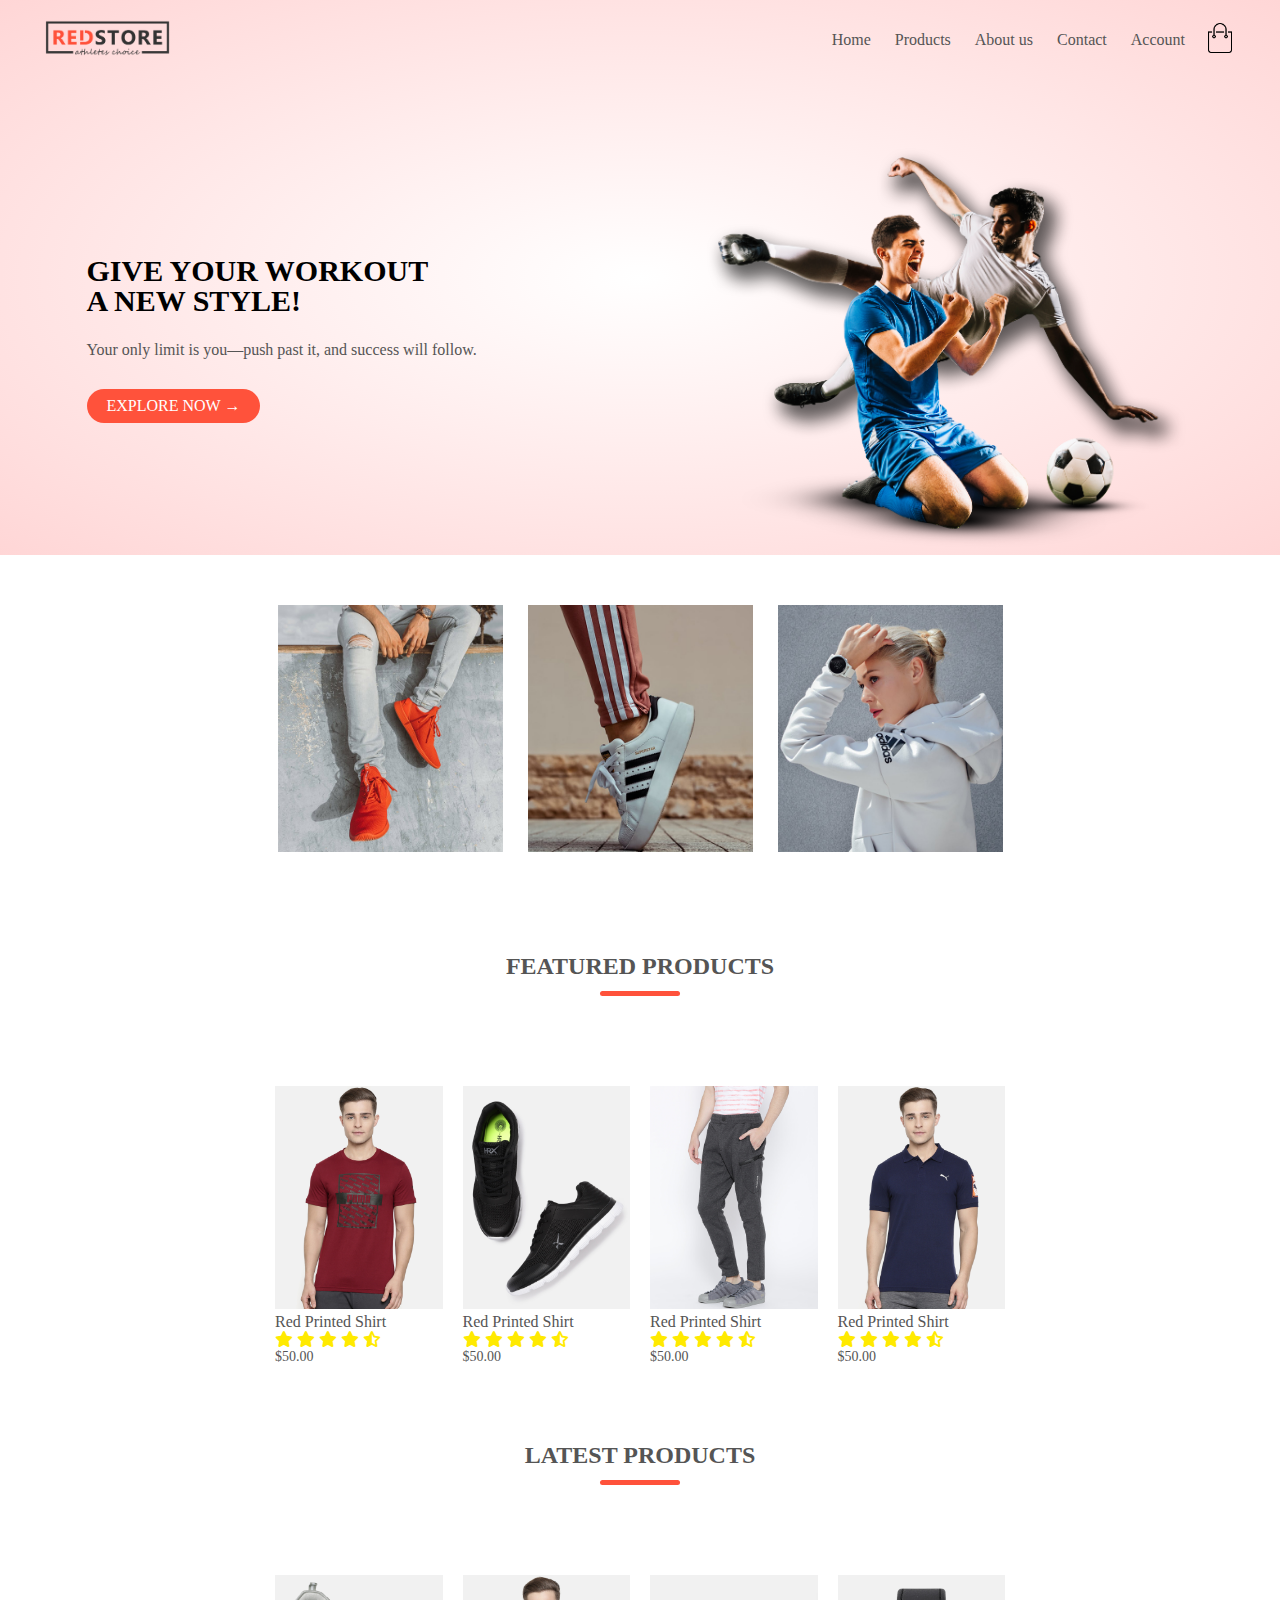
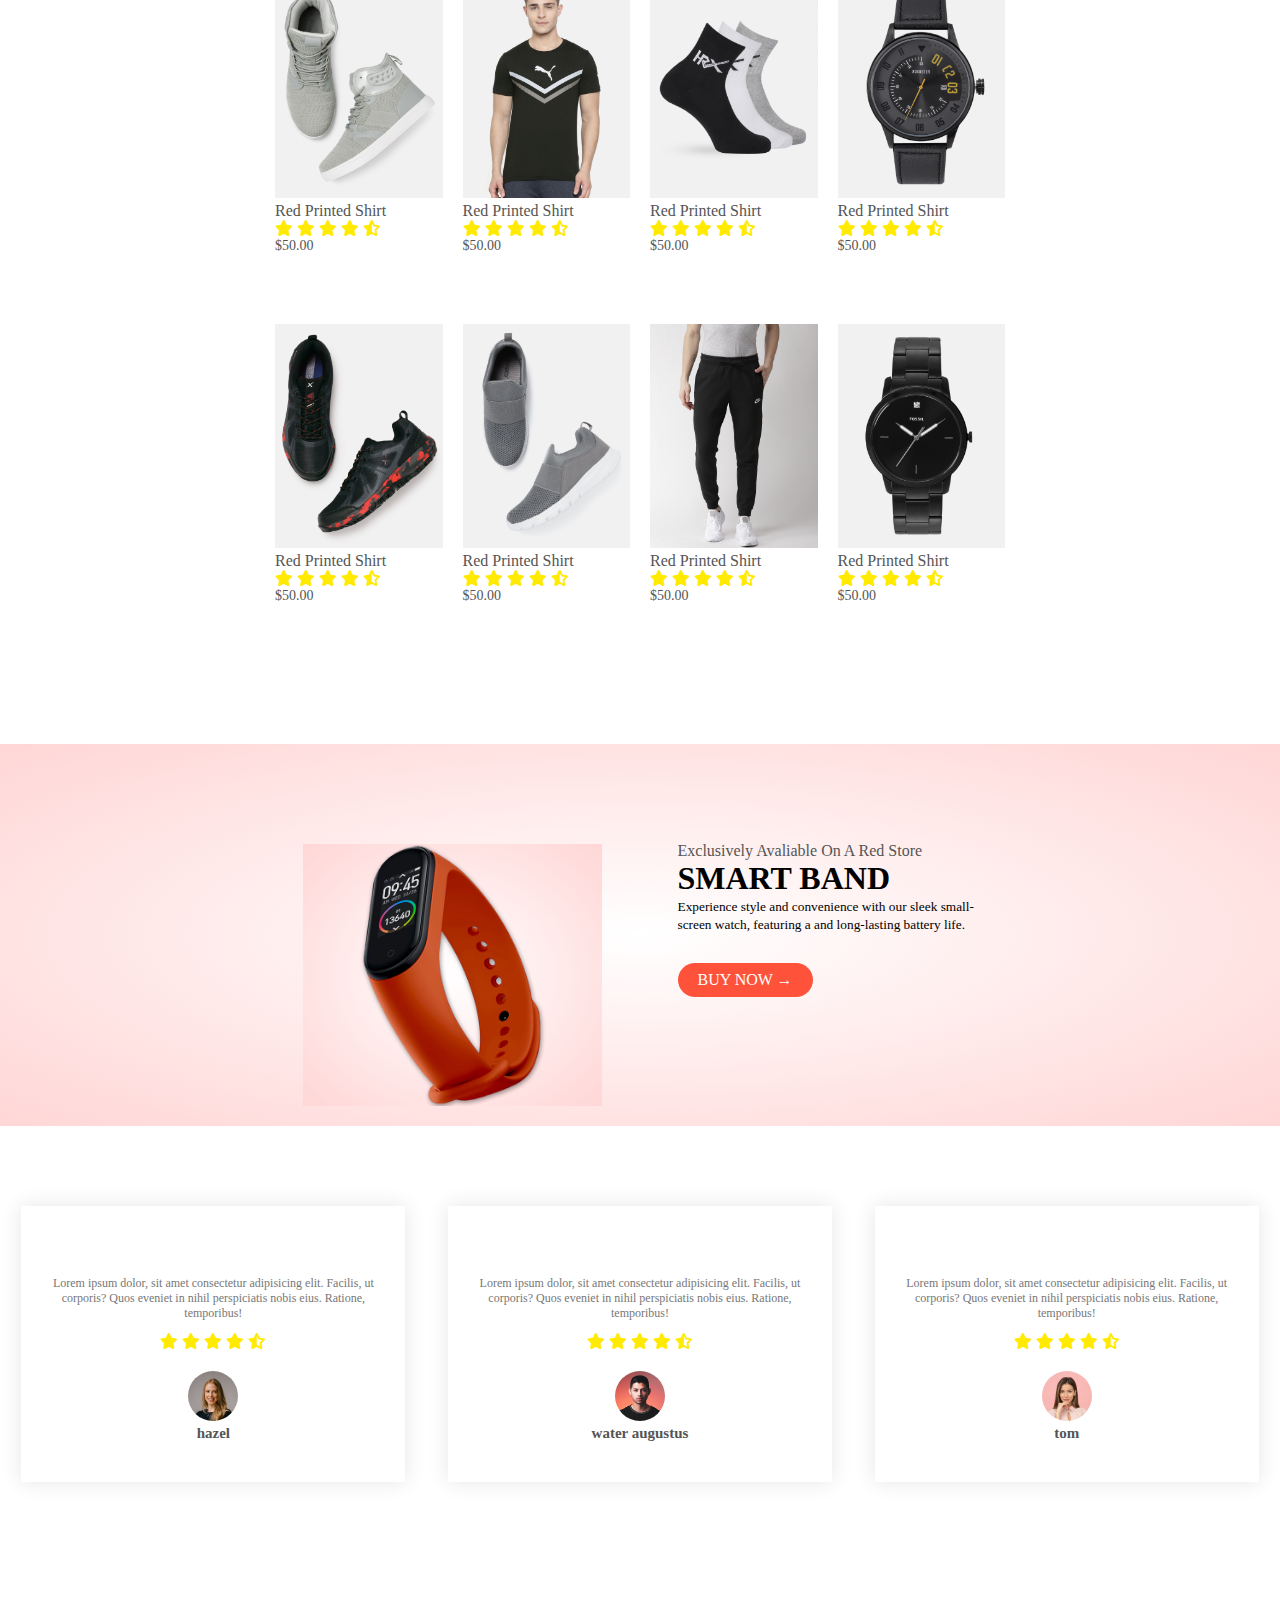
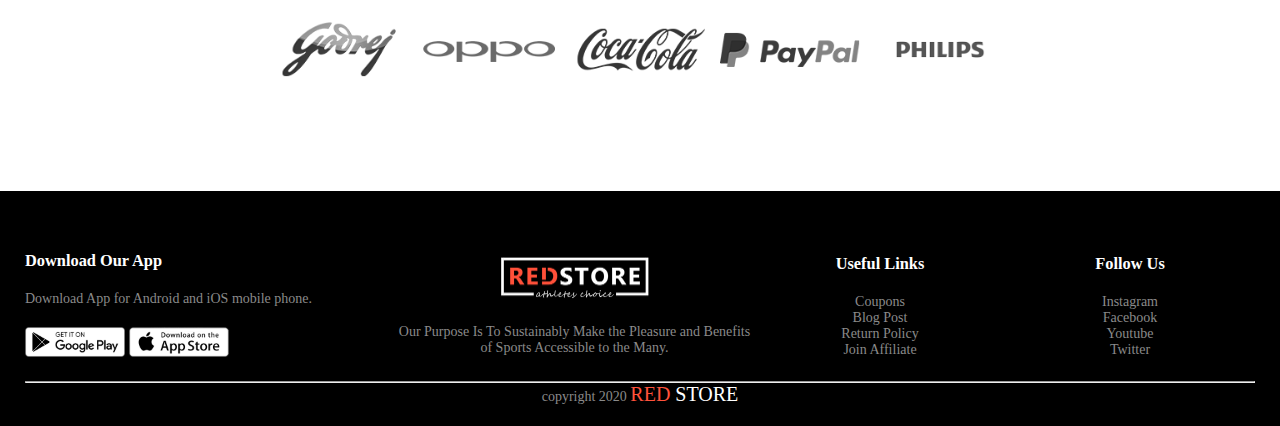
<file: index.html>
<!DOCTYPE html>
<html lang="en">
<head>
    <meta charset="UTF-8">
    <meta name="viewport" content="width=device-width, initial-scale=1.0">
    <link rel="stylesheet" href="style.css">
    <link rel="stylesheet" href="https://cdnjs.cloudflare.com/ajax/libs/font-awesome/6.7.2/css/all.min.css" />
    <title>Document</title>
</head>
<body>
    <div class="header">
    <div class="container">
        <div class="navbar">
            <div class="logo">
                <a href="index.html"> <img src="ecommerce web images/logo.png" width="125px"></a>
            </div>
            <nav> 
                <ul id="menuitems">
                    <li><a href="index.html">Home</a></li>
                    <li><a href="product.html">Products</a></li>
                    <li><a href="about us">About us</a></li>
                    <li><a href="contact">Contact</a></li>
                    <li><a href="account.html">Account</a></li>
                </ul>
            </nav>
            <a href="cart.html"><img src="ecommerce web images/cart.png" width="30x" height="30px"></a>
            <img src="ecommerce web images/menu.png" class="menu" onclick="menutoggle()">
            
        </div>
        <div class="row">
            <div class="col2">
                <h2>GIVE YOUR WORKOUT<br> A NEW STYLE!</h2>
                <p>Your only limit is you—push past it, and success will follow.</p>
                <a href="" class="btn">EXPLORE NOW &#8594; </a>
            </div>

            <div class="col2">
                <img src="ecommerce web images/image1.png">
            </div>
        </div>
    </div>
</div>
                <!---featured categories---->
<div class="categories">
    <div class="small-container">
    <div class="row">
        <div class="col3">
            <img src="ecommerce web images/category-1.jpg"></div>
        <div class="col3">
            <img src="ecommerce web images/category-2.jpg"></div>
        <div class="col3">
            <img src="ecommerce web images/category-3.jpg"></div>
    </div>
</div>

</div>
           <!-- ----featured products---->
     <div class="small-container">
        <h2 class="title">FEATURED PRODUCTS</h2>
        <div class="row">
            <div class="col4">
                <a href="productdetail.html"><img src="ecommerce web images/product-1.jpg"></a>
               <a href="productdetail.html" ><h4>Red Printed Shirt</h4></a>
                <div class="rating"><i class="fa fa-star" ></i>
                    <i class="fa fa-star" ></i>
                    <i class="fa fa-star" ></i>
                    <i class="fa fa-star" ></i>
                    <i class="fa-solid fa-star-half-stroke"></i></div>
                <p>$50.00</p>
                
                
            </div>

            <div class="col4">
                <img src="ecommerce web images/product-2.jpg">
                <h4>Red Printed Shirt</h4>
                <div class="rating"><i class="fa fa-star" ></i>
                    <i class="fa fa-star" ></i>
                    <i class="fa fa-star" ></i>
                    <i class="fa fa-star" ></i>
                    <i class="fa-solid fa-star-half-stroke"></i></div>
                <p>$50.00</p>
                
            </div>

            <div class="col4">
                <img src="ecommerce web images/product-3.jpg">
                <h4>Red Printed Shirt</h4>
                <div class="rating"><i class="fa fa-star" ></i>
                    <i class="fa fa-star" ></i>
                    <i class="fa fa-star" ></i>
                    <i class="fa fa-star" ></i>
                    <i class="fa-solid fa-star-half-stroke"></i></div>
                <p>$50.00</p>
               
            </div>

            <div class="col4">
                <img src="ecommerce web images/product-4.jpg">
                <h4>Red Printed Shirt</h4>
                <div class="rating"><i class="fa fa-star" ></i>
                    <i class="fa fa-star" ></i>
                    <i class="fa fa-star" ></i>
                    <i class="fa fa-star" ></i>
                    <i class="fa-solid fa-star-half-stroke"></i></div>
                <p>$50.00</p>
              
            </div>
        </div>

        <h2 class="title">LATEST PRODUCTS</h2>

        <div class="row">
            <div class="col4">
                <img src="ecommerce web images/product-5.jpg">
                <h4>Red Printed Shirt</h4>
                <div class="rating"><i class="fa fa-star" ></i>
                    <i class="fa fa-star" ></i>
                    <i class="fa fa-star" ></i>
                    <i class="fa fa-star" ></i>
                    <i class="fa-solid fa-star-half-stroke"></i></div>
                <p>$50.00</p>
                
            </div>

            <div class="col4">
                <img src="ecommerce web images/product-6.jpg">
                <h4>Red Printed Shirt</h4>
                <div class="rating"><i class="fa fa-star" ></i>
                    <i class="fa fa-star" ></i>
                    <i class="fa fa-star" ></i>
                    <i class="fa fa-star" ></i>
                    <i class="fa-solid fa-star-half-stroke"></i></div>
                <p>$50.00</p>
                
            </div>

            <div class="col4">
                <img src="ecommerce web images/product-7.jpg">
                <h4>Red Printed Shirt</h4>
                <div class="rating"><i class="fa fa-star" ></i>
                    <i class="fa fa-star" ></i>
                    <i class="fa fa-star" ></i>
                    <i class="fa fa-star" ></i>
                    <i class="fa-solid fa-star-half-stroke"></i></div>
                <p>$50.00</p>
                
            </div>
            <div class="col4">
                <img src="ecommerce web images/product-9.jpg">
                <h4>Red Printed Shirt</h4>
                <div class="rating"><i class="fa fa-star" ></i>
                    <i class="fa fa-star" ></i>
                    <i class="fa fa-star" ></i>
                    <i class="fa fa-star" ></i>
                    <i class="fa-solid fa-star-half-stroke"></i></div>
                <p>$50.00</p>
                
            </div>


            <div class="col4">
                <img src="ecommerce web images/product-10.jpg">
                <h4>Red Printed Shirt</h4>
                <div class="rating"><i class="fa fa-star" ></i>
                    <i class="fa fa-star" ></i>
                    <i class="fa fa-star" ></i>
                    <i class="fa fa-star" ></i>
                    <i class="fa-solid fa-star-half-stroke"></i></div>
                <p>$50.00</p>
                
            </div>

            <div class="col4">
                <img src="ecommerce web images/product-11.jpg">
                <h4>Red Printed Shirt</h4>
                <div class="rating"><i class="fa fa-star" ></i>
                    <i class="fa fa-star" ></i>
                    <i class="fa fa-star" ></i>
                    <i class="fa fa-star" ></i>
                    <i class="fa-solid fa-star-half-stroke"></i></div>
                <p>$50.00</p>
                
            </div>

            <div class="col4">
                <img src="ecommerce web images/product-12.jpg">
                <h4>Red Printed Shirt</h4>
                <div class="rating"><i class="fa fa-star" ></i>
                    <i class="fa fa-star" ></i>
                    <i class="fa fa-star" ></i>
                    <i class="fa fa-star" ></i>
                    <i class="fa-solid fa-star-half-stroke"></i></div>
                <p>$50.00</p>
                
            </div>




            <div class="col4">
                <img src="ecommerce web images/product-8.jpg">
                <h4>Red Printed Shirt</h4>
                <div class="rating"><i class="fa fa-star" ></i>
                    <i class="fa fa-star" ></i>
                    <i class="fa fa-star" ></i>
                    <i class="fa fa-star" ></i>
                    <i class="fa-solid fa-star-half-stroke"></i></div>
                <p>$50.00</p>  
            </div>
        </div>
     </div>
     <!-- ----------offers------------- -->
      <div class="offer">
        <div class="small-container">
            <div class="row">
                <div class="col2"><img src="ecommerce web images/exclusive.png" class="offer">
                    
                </div>
                <div class="col2">
                    <p>Exclusively Avaliable On A Red Store</p>
                    <h1>SMART BAND</h1>
                    <small>Experience style and convenience with our sleek small-screen watch, featuring a  and long-lasting battery life.

                    </small>
                    <a href=""class="btn">BUY NOW  &#8594;</a>
                </div>
            </div>
        </div>
      </div>
      <!-- ---------testimonial----------- -->
       <div class="testimonial">
        <div class="small-containers">
            <div class="row">
                <div class="col3">
                    <i class="fa -faquote-left"></i>
                    <p>Lorem ipsum dolor, sit amet consectetur adipisicing elit. Facilis, ut corporis? Quos eveniet in nihil perspiciatis nobis eius. Ratione, temporibus!</p>
                    <div class="rating"><i class="fa fa-star" ></i>
                        <i class="fa fa-star"></i>
                        <i class="fa fa-star"></i>
                        <i class="fa fa-star"></i>
                        <i class="fa-solid fa-star-half-stroke"></i></div>
                        <img src="ecommerce web images/user-1.png">
                        <h3>hazel</h3>
                    
                </div>
                <div class="col3">
                    <i class="fa -faquote-left"></i>
                    <p>Lorem ipsum dolor, sit amet consectetur adipisicing elit. Facilis, ut corporis? Quos eveniet in nihil perspiciatis nobis eius. Ratione, temporibus!</p>
                    <div class="rating"><i class="fa fa-star" ></i>
                        <i class="fa fa-star"></i>
                        <i class="fa fa-star"></i>
                        <i class="fa fa-star"></i>
                        <i class="fa-solid fa-star-half-stroke"></i></div>
                        <img src="ecommerce web images/user-2.png">
                        <h3>water augustus</h3>
                    
                </div>

                <div class="col3">
                    <i class="fa -faquote-left"></i>
                    <p>Lorem ipsum dolor, sit amet consectetur adipisicing elit. Facilis, ut corporis? Quos eveniet in nihil perspiciatis nobis eius. Ratione, temporibus!</p>
                    <div class="rating">
                        <i class="fa fa-star"></i>
                        <i class="fa fa-star"></i>
                        <i class="fa fa-star"></i>
                        <i class="fa fa-star"></i>
                        <i class="fa-solid fa-star-half-stroke"></i></div>
                        <img src="ecommerce web images/user-3.png">
                        <h3>tom</h3>
                    
                </div>
            </div>
        </div>
       </div>
       <!-- ------brands------- -->
        <div class="brands">
            <div class="small-container">
                <div class="row">
                    <div class="col5">
                        <img src="ecommerce web images/logo-godrej.png">
                    </div>

                    <div class="col5">
                        <img src="ecommerce web images/logo-oppo.png">
                    </div>

                    <div class="col5">
                        <img src="ecommerce web images/logo-coca-cola.png">
                    </div>
                    <div class="col5">
                        <img src="ecommerce web images/logo-paypal.png">
                    </div>

                    <div class="col5">
                        <img src="ecommerce web images/logo-philips.png">
                    </div>

                </div>
            </div>
        </div>

        <!-- -------------footer------------->

        <div class="footer">
            <div class="container">
                <div class="row">
                    <div class="footer-col1">
                        <h3>Download Our App</h3>
                        <p>Download App for Android and iOS mobile phone.</p>
                        <div class="app-logo">
                            <img src="ecommerce web images/play-store.png">
                            <img src="ecommerce web images/app-store.png">
                        </div>
                    </div>
                    
                    <div class="footer-col2">
                        <img src="ecommerce web images/logo-white.png">
                        <p>Our Purpose Is To Sustainably Make the Pleasure and Benefits of Sports Accessible to the Many.</p>
                    </div>
        
                    <div class="footer-col3">
                        <h3>Useful Links</h3>
                        <ul>
                            <li>Coupons</li>  
                            <li>Blog Post</li>  
                            <li>Return Policy</li>  
                            <li>Join Affiliate</li>  
                        </ul>
                    </div>
        
                    <div class="footer-col4">
                        <h3>Follow Us</h3>
                        <ul>
                            <li>Instagram</li>  
                            <li>Facebook</li>  
                            <li>Youtube</li>  
                            <li>Twitter</li>  
                        </ul>
                    </div>
                </div>
                <hr>
                <p class="copyright">copyright 2020 <span class="one">RED </span> <span class="two">STORE</span> </p>
            </div>
        </div>
         <!-- js for toggle menu -->
          <script>
           var menuitems = document.getElementById("menuitems");

function menutoggle() {
    if (menuitems.style.display === "block") {
        menuitems.style.display = "none"; 
    } else {
        menuitems.style.display = "block";
        menuitems.style.backgroundColor = "#333";
    }
}

          </script>
        
        
</body>
</html>
</file>
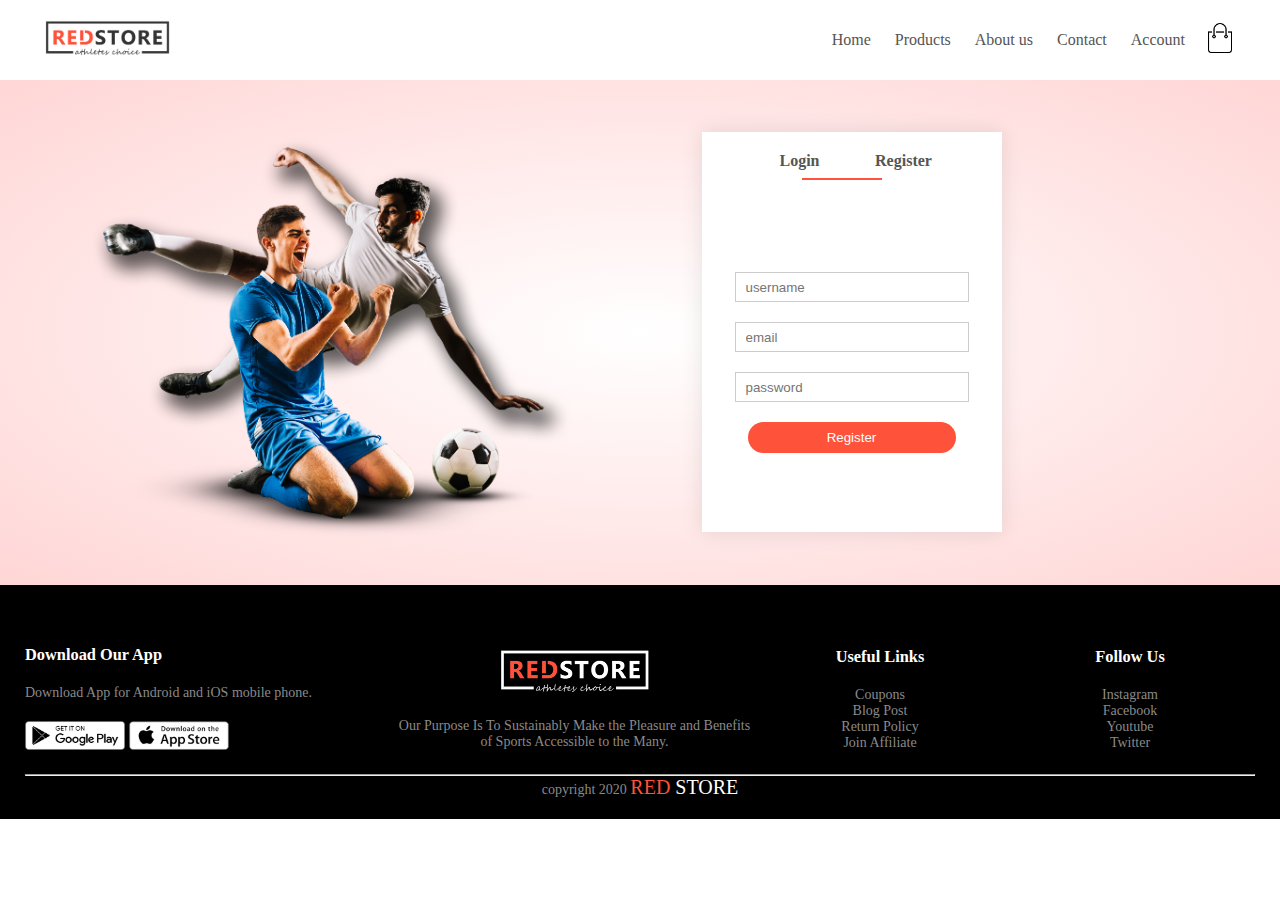
<file: account.html>
<!DOCTYPE html>
<html lang="en">
<head>
    <meta charset="UTF-8">
    <meta name="viewport" content="width=device-width, initial-scale=1.0">
    <title>Document</title>
    <link rel="stylesheet" href="style.css">
    <link rel="stylesheet" href="https://cdnjs.cloudflare.com/ajax/libs/font-awesome/6.7.2/css/all.min.css" />
</head>
<body>
    
        <div class="container">
            <div class="navbar">
                <div class="logo">
                   <a href="index.html"><img src="ecommerce web images/logo.png" width="125px"></a>
                </div>
                <nav> 
                    <ul id="menuitems">
                        <li><a href="index.html">Home</a></li>
                        
                        <li><a href="product.html">Products</a></li>
                        <li><a href="about us">About us</a></li>
                        <li><a href="contact">Contact</a></li>
                        <li><a href="account.html">Account</a></li>
                    </ul>
                </nav>
                <a href="cart.html"><img src="ecommerce web images/cart.png" width="30x" height="30px"></a>
                <img src="ecommerce web images/menu.png" class="menu" onclick="menutoggle()">
                
            </div>
            
        </div>
          
         <!-- -----account page---------- -->
          <div class="account-page">
            <div class="container">
                <div class="row">
                    <div class="col2"><img src="ecommerce web images/image1.png" width="100%"></div>
                    <div class="col2">
                        <div class="form-container">
                            <div class="form-btn">
                                <span onclick="login()">Login</span>
                                <span onclick="register()">Register</span>
                                <hr id="indicator">
                            </div>
                            <form id="loginform">
                                <input type="text" placeholder="username">
                                <input type="password" placeholder="password">
                                <button type="submit" class="btn">Login</button>
                                <br>
                                <a href="">Forget Password</a>
                            </form>


                            <form id="regfrom">
                                <input type="text" placeholder="username">
                                <input type="text" placeholder="email">
                                <input type="" placeholder="password">
                                <button type="submit" class="btn">Register</button>
                                
                            </form>
                        </div>
                    </div>
                </div>
            </div>
          </div>



         
    
      <!-- -------------footer------------->

      <div class="footer">
        <div class="container">
            <div class="row">
                <div class="footer-col1">
                    <h3>Download Our App</h3>
                    <p>Download App for Android and iOS mobile phone.</p>
                    <div class="app-logo">
                        <img src="ecommerce web images/play-store.png">
                        <img src="ecommerce web images/app-store.png">
                    </div>
                </div>
                
                <div class="footer-col2">
                    <img src="ecommerce web images/logo-white.png">
                    <p>Our Purpose Is To Sustainably Make the Pleasure and Benefits of Sports Accessible to the Many.</p>
                </div>
    
                <div class="footer-col3">
                    <h3>Useful Links</h3>
                    <ul>
                        <li>Coupons</li>  
                        <li>Blog Post</li>  
                        <li>Return Policy</li>  
                        <li>Join Affiliate</li>  
                    </ul>
                </div>
    
                <div class="footer-col4">
                    <h3>Follow Us</h3>
                    <ul>
                        <li>Instagram</li>  
                        <li>Facebook</li>  
                        <li>Youtube</li>  
                        <li>Twitter</li>  
                    </ul>
                </div>
            </div>
            <hr>
            <p class="copyright">copyright 2020 <span class="one">RED </span> <span class="two">STORE</span> </p>
        </div>
    </div>
     <!-- script for toggling menu -->
     <script>
        var menuitems = document.getElementById("menuitems");

function menutoggle() {
 if (menuitems.style.display === "block") {
     menuitems.style.display = "none"; 
 } else {
     menuitems.style.display = "block";
     menuitems.style.backgroundColor = "#333";
 }
}

       </script>
       <!-- ------------script code for product images-----------this is for when click image it will open in a area of big image -->
       
    <script>
    var loginform = document.getElementById("loginform");
    var regfrom=document.getElementById("regfrom");
    var indicator=document.getElementById("indicator");
    function register(){
        regfrom.style.transform="translateX(0px)";
        loginform.style.transform="translateX(0px)";
        indicator.style.transform="translateX(100px)"

    }

    function login(){
        regfrom.style.transform="translateX(300px)";
        loginform.style.transform="translateX(300px)";
        indicator.style.transform="translateX(0px)";


    }

    
</script>

</body>
</html
</file>
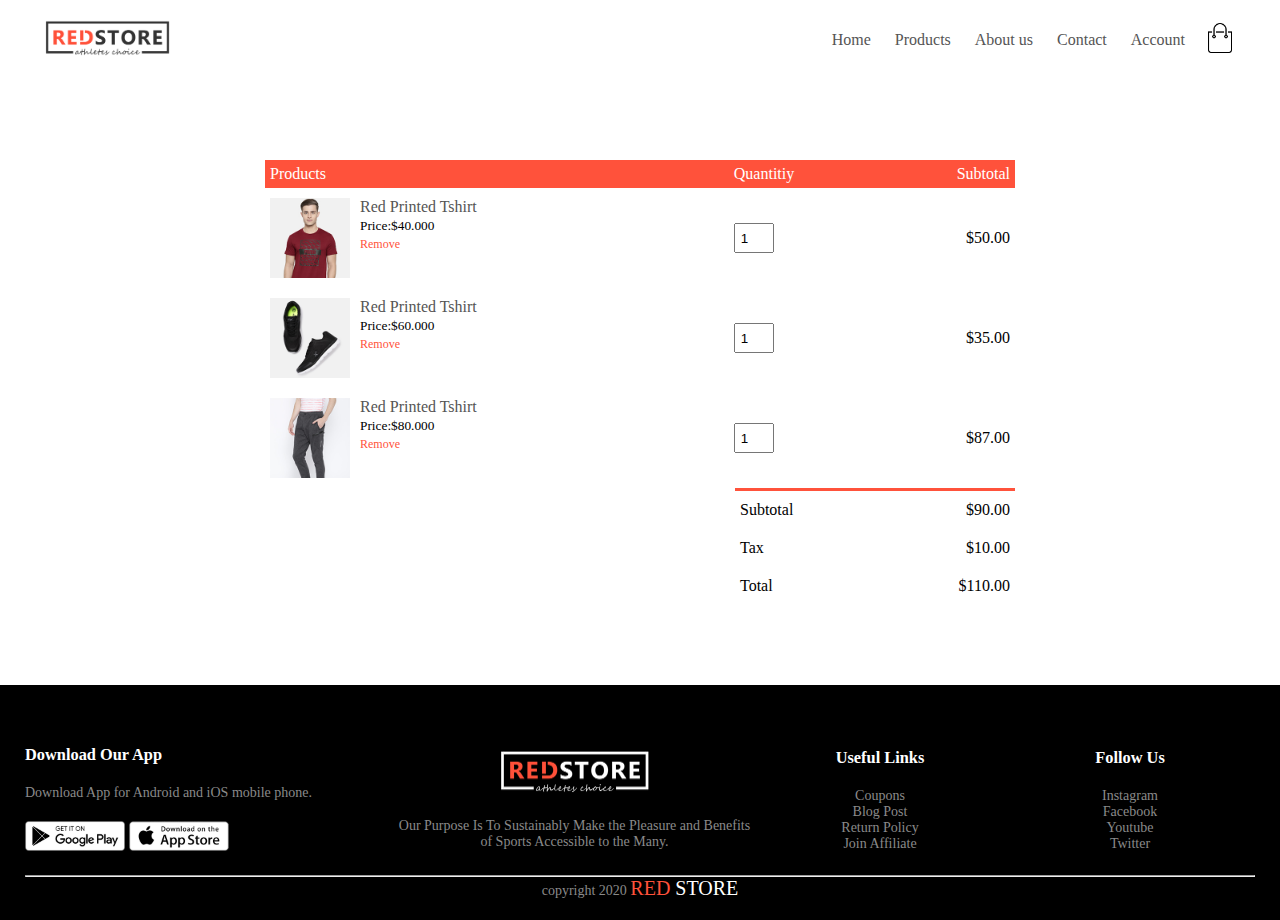
<file: cart.html>
<!DOCTYPE html>
<html lang="en">
<head>
    <meta charset="UTF-8">
    <meta name="viewport" content="width=device-width, initial-scale=1.0">
    <title>Document</title>
    <link rel="stylesheet" href="style.css">
    <link rel="stylesheet" href="https://cdnjs.cloudflare.com/ajax/libs/font-awesome/6.7.2/css/all.min.css" />
</head>
<body>
    
        <div class="container">
            <div class="navbar">
                <div class="logo">
                    <a href="index.html"><img src="ecommerce web images/logo.png" width="125px"></a>
                </div>
                <nav> 
                    <ul id="menuitems">
                        <li><a href="index.html">Home</a></li>
                        
                        <li><a href="product.html">Products</a></li>
                        <li><a href="about us">About us</a></li>
                        <li><a href="contact">Contact</a></li>
                        <li><a href="account.html">Account</a></li>
                    </ul>
                </nav>
               <a href="cart.html"><img src="ecommerce web images/cart.png" width="30x" height="30px"></a>
                <img src="ecommerce web images/menu.png" class="menu" onclick="menutoggle()">
                
            </div>
            
        </div>
          
         <!-- -----cart items details---------- -->

         <div class="small-container cart-page">
            <table>
                <tr>
                    <th>Products</th>
                    <th>Quantitiy</th>
                    <th>Subtotal</th>
            </tr>
            <tr>
                <td>
                    <div class="cart-info"><img src="ecommerce web images/buy-1.jpg">
                        <div>
                            <p>Red Printed Tshirt</p>
                            <small>Price:$40.000</small>
                            <br>
                            <a href="">Remove</a>
                        </div>
                    </div>
                </td>
                <td><input type="number" value="1"></td>
                <td>$50.00</td>
            </tr>
         <!-- ================= -->
         <tr>
            <td>
                <div class="cart-info"><img src="ecommerce web images/buy-2.jpg">
                    <div>
                        <p>Red Printed Tshirt</p>
                        <small>Price:$60.000</small>
                        <br>
                        <a href="">Remove</a>
                    </div>
                </div>
            </td>
            <td><input type="number" value="1"></td>
            <td>$35.00</td>
        </tr>
        <!-- ================= -->
        <tr>
            <td>
                <div class="cart-info"><img src="ecommerce web images/buy-3.jpg">
                    <div>
                        <p>Red Printed Tshirt</p>
                        <small>Price:$80.000</small>
                        <br>
                        <a href="">Remove</a>
                    </div>
                </div>
            </td>
            <td><input type="number" value="1"></td>
            <td>$87.00</td>
        </tr>

            </table>
            <div class="table-price">
                <table>
                    <tr>
                        <td>Subtotal</td>
                        <td>$90.00</td>

                    </tr>

                    <tr>
                        <td>Tax</td>
                        <td>$10.00</td>
                    </tr>
                    <tr>
                        <td>Total</td>
                        <td>$110.00</td>
                    </tr>
                    



                </table>
            </div>
         </div>
    
      <!-- -------------footer------------->

      <div class="footer">
        <div class="container">
            <div class="row">
                <div class="footer-col1">
                    <h3>Download Our App</h3>
                    <p>Download App for Android and iOS mobile phone.</p>
                    <div class="app-logo">
                        <img src="ecommerce web images/play-store.png">
                        <img src="ecommerce web images/app-store.png">
                    </div>
                </div>
                
                <div class="footer-col2">
                    <img src="ecommerce web images/logo-white.png">
                    <p>Our Purpose Is To Sustainably Make the Pleasure and Benefits of Sports Accessible to the Many.</p>
                </div>
    
                <div class="footer-col3">
                    <h3>Useful Links</h3>
                    <ul>
                        <li>Coupons</li>  
                        <li>Blog Post</li>  
                        <li>Return Policy</li>  
                        <li>Join Affiliate</li>  
                    </ul>
                </div>
    
                <div class="footer-col4">
                    <h3>Follow Us</h3>
                    <ul>
                        <li>Instagram</li>  
                        <li>Facebook</li>  
                        <li>Youtube</li>  
                        <li>Twitter</li>  
                    </ul>
                </div>
            </div>
            <hr>
            <p class="copyright">copyright 2020 <span class="one">RED </span> <span class="two">STORE</span> </p>
        </div>
    </div>
     <!-- script for toggling menu -->
     <script>
        var menuitems = document.getElementById("menuitems");

function menutoggle() {
 if (menuitems.style.display === "block") {
     menuitems.style.display = "none"; 
 } else {
     menuitems.style.display = "block";
     menuitems.style.backgroundColor = "#333";
 }
}

       </script>
       <!-- ------------script code for product images-----------this is for when click image it will open in a area of big image -->
       
    
</body>
</html
</file>
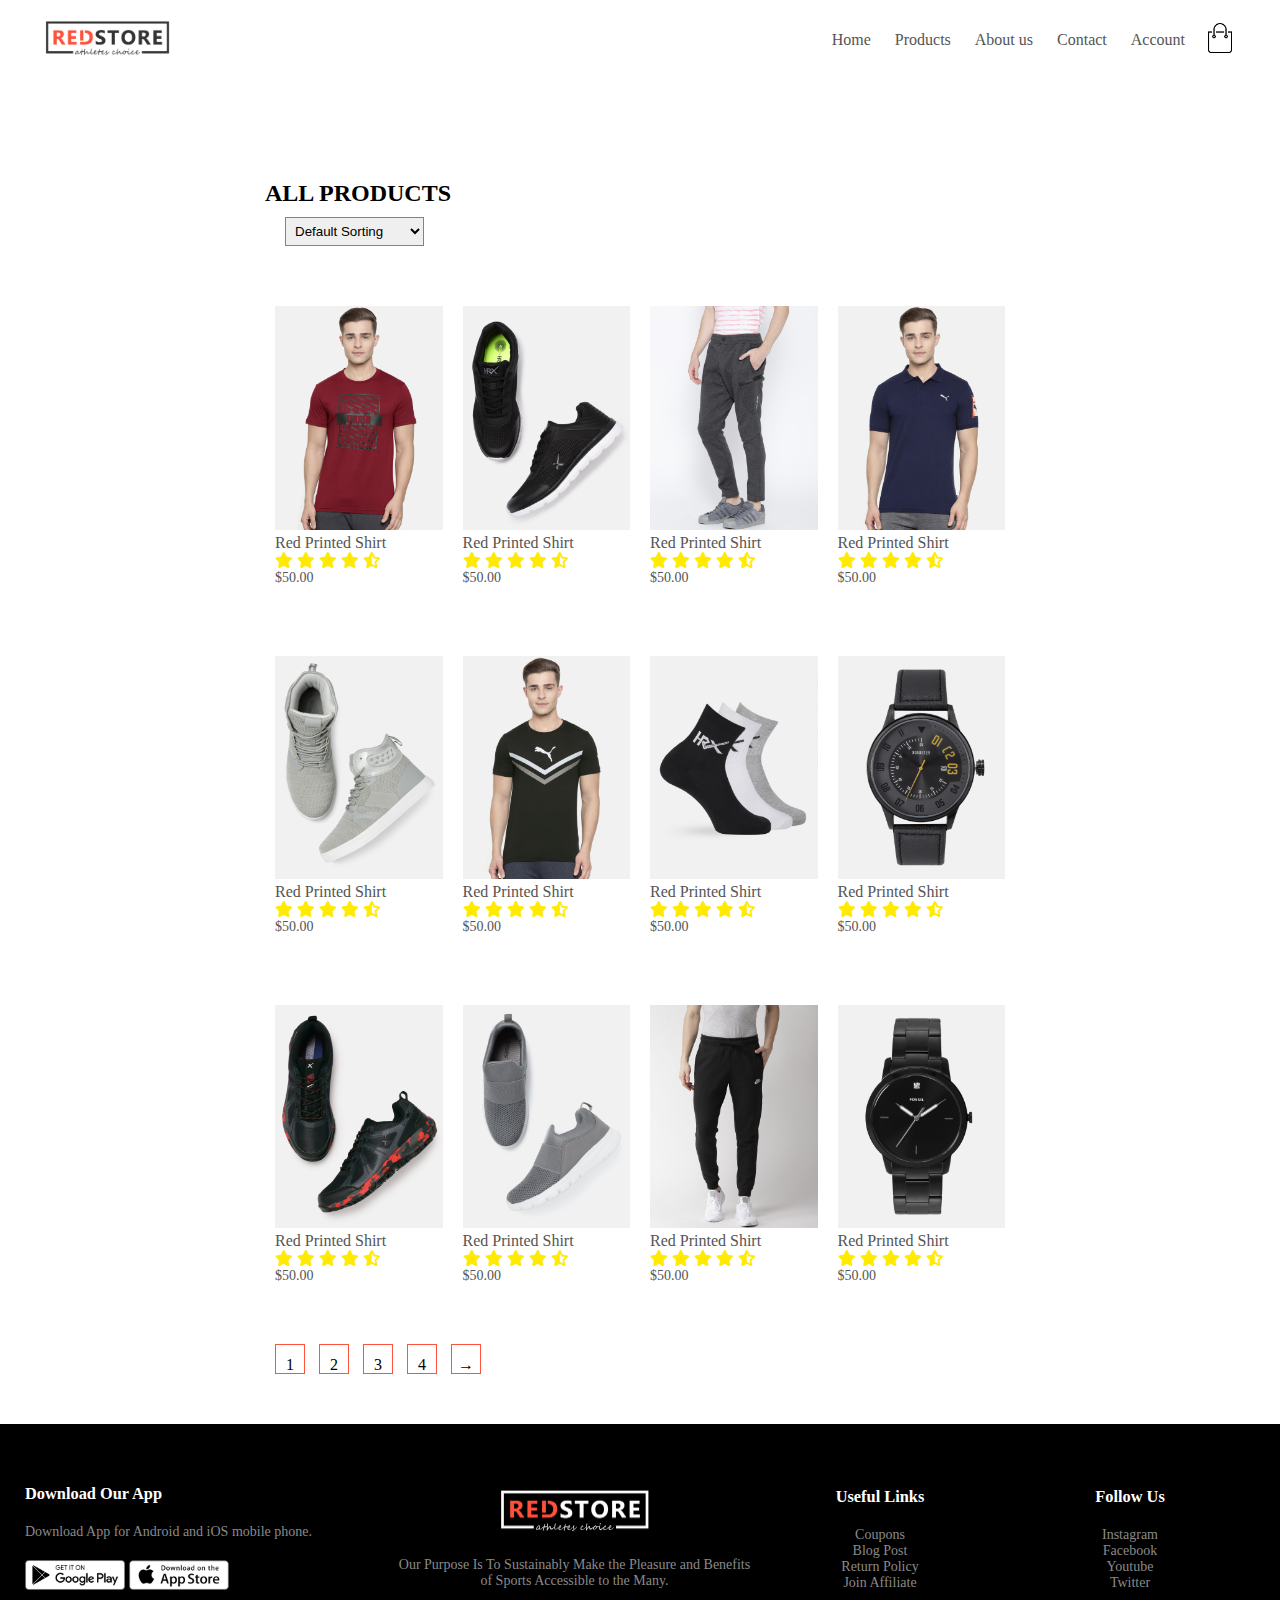
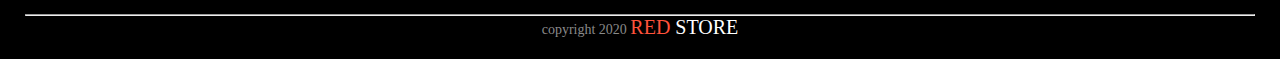
<file: product.html>
<!DOCTYPE html>
<html lang="en">
<head>
    <meta charset="UTF-8">
    <meta name="viewport" content="width=device-width, initial-scale=1.0">
    <title>Document</title>
    <link rel="stylesheet" href="style.css">
    <link rel="stylesheet" href="https://cdnjs.cloudflare.com/ajax/libs/font-awesome/6.7.2/css/all.min.css" />
</head>
<body>
    
        <div class="container">
            <div class="navbar">
                <div class="logo">
                   <a href="index.html"> <img src="ecommerce web images/logo.png" width="125px"></a>
                </div>
                <nav> 
                    <ul id="menuitems">
                        <li><a href="index.html">Home</a></li>
                        
                        <li><a href="product.html">Products</a></li>
                        <li><a href="about us">About us</a></li>
                        <li><a href="contact">Contact</a></li>
                        <li><a href="account.html">Account</a></li>
                    </ul>
                </nav>
               <a href="cart.html" ><img src="ecommerce web images/cart.png" width="30x" height="30px"></a>
                <img src="ecommerce web images/menu.png" class="menu" onclick="menutoggle()">
                
            </div>
            
        </div>
    

    <!-- featured products -->
    <div class="small-container">
        <div class="row_2">
            <h2>ALL PRODUCTS</h2>
            <select>
                <option>Default Sorting</option>
                <option>Sort By Price</option>
                <option>Sort By Popularity</option>
                <option>Sort By Rating</option>
                <option>Sort By Sale</option>
            </select>
        </div>
        <div class="row">
            <div class="col4">
                <img src="ecommerce web images/product-1.jpg">
                <h4>Red Printed Shirt</h4>
                <div class="rating"><i class="fa fa-star" ></i>
                    <i class="fa fa-star" ></i>
                    <i class="fa fa-star" ></i>
                    <i class="fa fa-star" ></i>
                    <i class="fa-solid fa-star-half-stroke"></i></div>
                <p>$50.00</p>
                
                
            </div>

            <div class="col4">
                <img src="ecommerce web images/product-2.jpg">
                <h4>Red Printed Shirt</h4>
                <div class="rating"><i class="fa fa-star" ></i>
                    <i class="fa fa-star" ></i>
                    <i class="fa fa-star" ></i>
                    <i class="fa fa-star" ></i>
                    <i class="fa-solid fa-star-half-stroke"></i></div>
                <p>$50.00</p>
                
            </div>
            

            <div class="col4">
                <img src="ecommerce web images/product-3.jpg">
                <h4>Red Printed Shirt</h4>
                <div class="rating"><i class="fa fa-star" ></i>
                    <i class="fa fa-star" ></i>
                    <i class="fa fa-star" ></i>
                    <i class="fa fa-star" ></i>
                    <i class="fa-solid fa-star-half-stroke"></i></div>
                <p>$50.00</p>
               
            </div>

            <div class="col4">
                <img src="ecommerce web images/product-4.jpg">
                <h4>Red Printed Shirt</h4>
                <div class="rating"><i class="fa fa-star" ></i>
                    <i class="fa fa-star" ></i>
                    <i class="fa fa-star" ></i>
                    <i class="fa fa-star" ></i>
                    <i class="fa-solid fa-star-half-stroke"></i></div>
                <p>$50.00</p>
              
            </div>
        </div>

      

        <div class="row">
            <div class="col4">
                <img src="ecommerce web images/product-5.jpg">
                <h4>Red Printed Shirt</h4>
                <div class="rating"><i class="fa fa-star" ></i>
                    <i class="fa fa-star" ></i>
                    <i class="fa fa-star" ></i>
                    <i class="fa fa-star" ></i>
                    <i class="fa-solid fa-star-half-stroke"></i></div>
                <p>$50.00</p>
                
            </div>

            <div class="col4">
                <img src="ecommerce web images/product-6.jpg">
                <h4>Red Printed Shirt</h4>
                <div class="rating"><i class="fa fa-star" ></i>
                    <i class="fa fa-star" ></i>
                    <i class="fa fa-star" ></i>
                    <i class="fa fa-star" ></i>
                    <i class="fa-solid fa-star-half-stroke"></i></div>
                <p>$50.00</p>
                
            </div>

            <div class="col4">
                <img src="ecommerce web images/product-7.jpg">
                <h4>Red Printed Shirt</h4>
                <div class="rating"><i class="fa fa-star" ></i>
                    <i class="fa fa-star" ></i>
                    <i class="fa fa-star" ></i>
                    <i class="fa fa-star" ></i>
                    <i class="fa-solid fa-star-half-stroke"></i></div>
                <p>$50.00</p>
                
            </div>
            <div class="col4">
                <img src="ecommerce web images/product-9.jpg">
                <h4>Red Printed Shirt</h4>
                <div class="rating"><i class="fa fa-star" ></i>
                    <i class="fa fa-star" ></i>
                    <i class="fa fa-star" ></i>
                    <i class="fa fa-star" ></i>
                    <i class="fa-solid fa-star-half-stroke"></i></div>
                <p>$50.00</p>
                
            </div>


            <div class="col4">
                <img src="ecommerce web images/product-10.jpg">
                <h4>Red Printed Shirt</h4>
                <div class="rating"><i class="fa fa-star" ></i>
                    <i class="fa fa-star" ></i>
                    <i class="fa fa-star" ></i>
                    <i class="fa fa-star" ></i>
                    <i class="fa-solid fa-star-half-stroke"></i></div>
                <p>$50.00</p>
                
            </div>

            <div class="col4">
                <img src="ecommerce web images/product-11.jpg">
                <h4>Red Printed Shirt</h4>
                <div class="rating"><i class="fa fa-star" ></i>
                    <i class="fa fa-star" ></i>
                    <i class="fa fa-star" ></i>
                    <i class="fa fa-star" ></i>
                    <i class="fa-solid fa-star-half-stroke"></i></div>
                <p>$50.00</p>
                
            </div>

            <div class="col4">
                <img src="ecommerce web images/product-12.jpg">
                <h4>Red Printed Shirt</h4>
                <div class="rating"><i class="fa fa-star" ></i>
                    <i class="fa fa-star" ></i>
                    <i class="fa fa-star" ></i>
                    <i class="fa fa-star" ></i>
                    <i class="fa-solid fa-star-half-stroke"></i></div>
                <p>$50.00</p>
                
            </div>




            <div class="col4">
                <img src="ecommerce web images/product-8.jpg">
                <h4>Red Printed Shirt</h4>
                <div class="rating"><i class="fa fa-star" ></i>
                    <i class="fa fa-star" ></i>
                    <i class="fa fa-star" ></i>
                    <i class="fa fa-star" ></i>
                    <i class="fa-solid fa-star-half-stroke"></i></div>
                <p>$50.00</p>  
            </div>
        </div>
        <div class="page_btn">
            <span>1</span>
            <span>2</span>
            <span>3</span>
            <span>4</span>
            <span> &#8594; </span>
        </div>
     </div>

      <!-- -------------footer------------->

      <div class="footer">
        <div class="container">
            <div class="row">
                <div class="footer-col1">
                    <h3>Download Our App</h3>
                    <p>Download App for Android and iOS mobile phone.</p>
                    <div class="app-logo">
                        <img src="ecommerce web images/play-store.png">
                        <img src="ecommerce web images/app-store.png">
                    </div>
                </div>
                
                <div class="footer-col2">
                    <img src="ecommerce web images/logo-white.png">
                    <p>Our Purpose Is To Sustainably Make the Pleasure and Benefits of Sports Accessible to the Many.</p>
                </div>
    
                <div class="footer-col3">
                    <h3>Useful Links</h3>
                    <ul>
                        <li>Coupons</li>  
                        <li>Blog Post</li>  
                        <li>Return Policy</li>  
                        <li>Join Affiliate</li>  
                    </ul>
                </div>
    
                <div class="footer-col4">
                    <h3>Follow Us</h3>
                    <ul>
                        <li>Instagram</li>  
                        <li>Facebook</li>  
                        <li>Youtube</li>  
                        <li>Twitter</li>  
                    </ul>
                </div>
            </div>
            <hr>
            <p class="copyright">copyright 2020 <span class="one">RED </span> <span class="two">STORE</span> </p>
        </div>
    </div>
     <!-- script for toggling menu -->
     <script>
        var menuitems = document.getElementById("menuitems");

function menutoggle() {
 if (menuitems.style.display === "block") {
     menuitems.style.display = "none"; 
 } else {
     menuitems.style.display = "block";
     menuitems.style.backgroundColor = "#333";
 }
}

       </script>
    
</body>
</html>
</file>
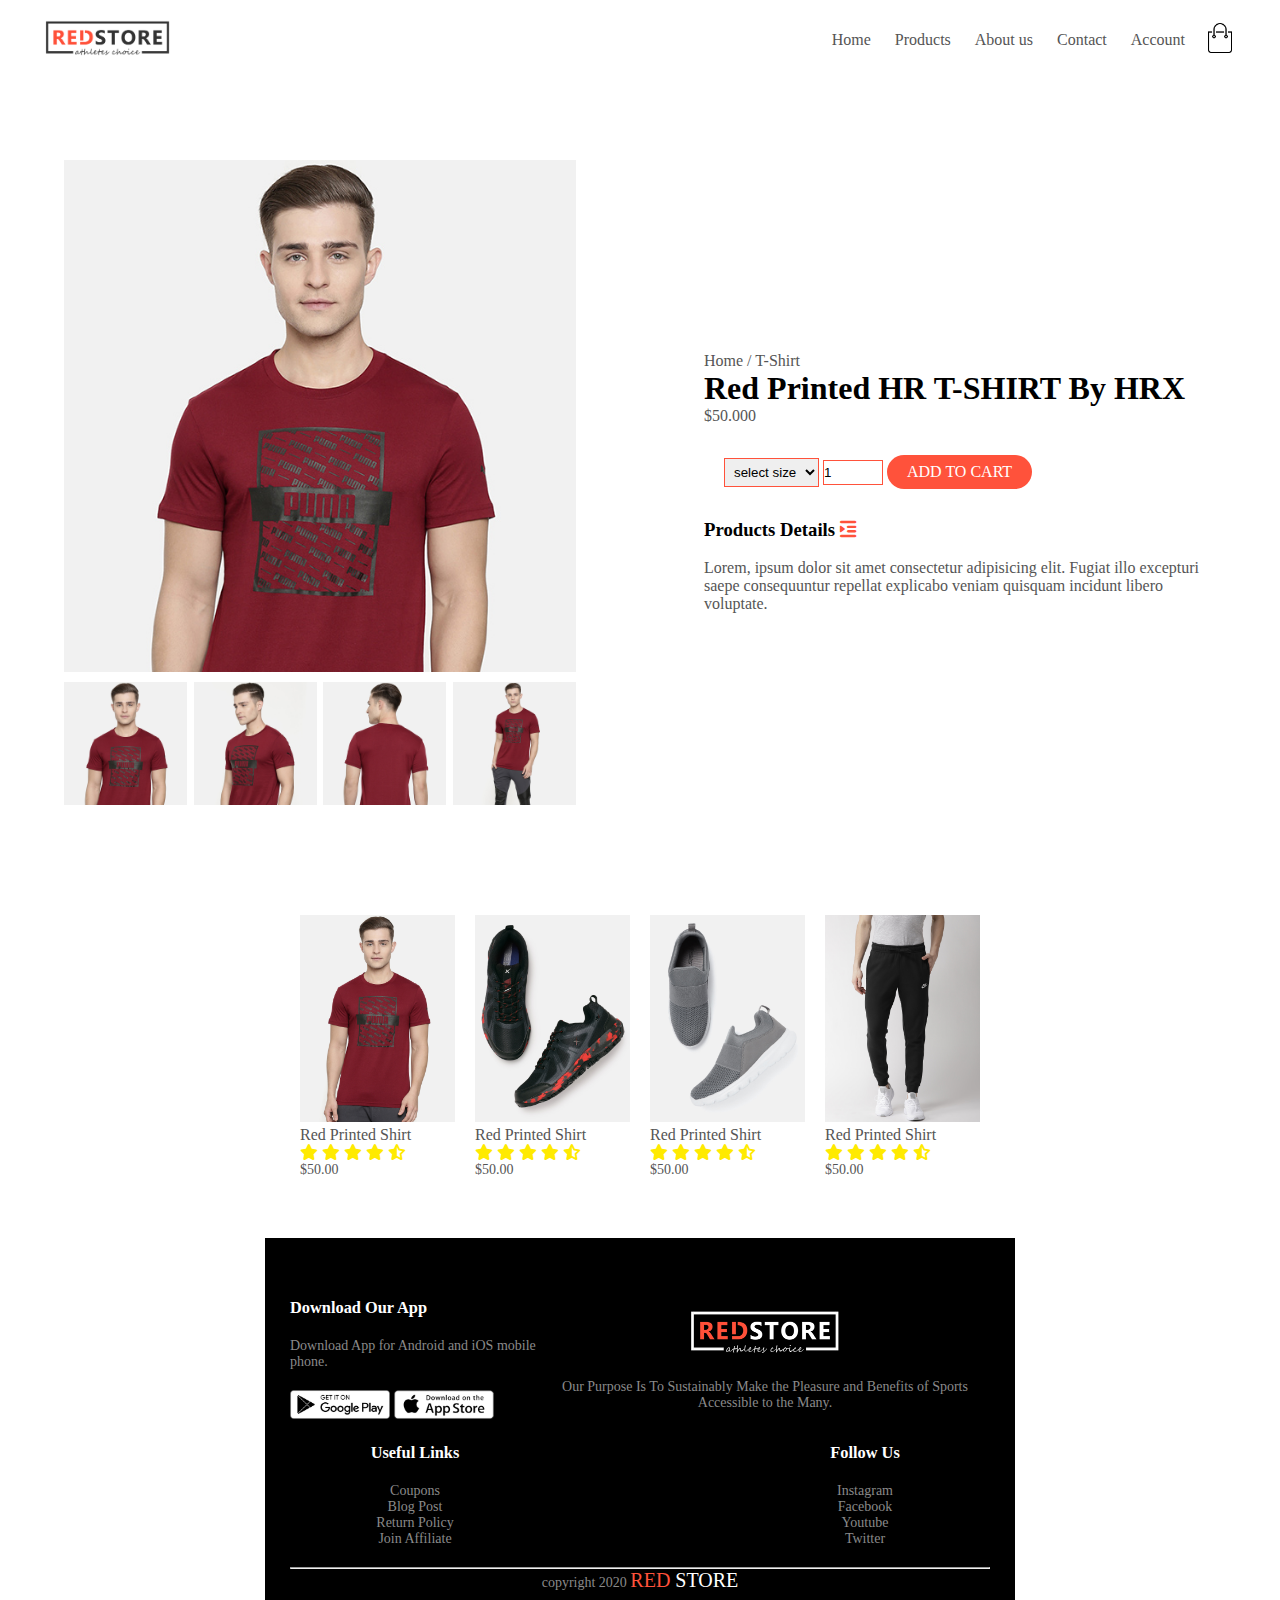
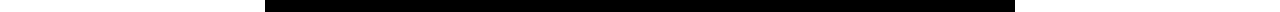
<file: productdetail.html>
<!DOCTYPE html>
<html lang="en">
<head>
    <meta charset="UTF-8">
    <meta name="viewport" content="width=device-width, initial-scale=1.0">
    <title>Document</title>
    <link rel="stylesheet" href="style.css">
    <link rel="stylesheet" href="https://cdnjs.cloudflare.com/ajax/libs/font-awesome/6.7.2/css/all.min.css" />
</head>
<body>
    
        <div class="container">
            <div class="navbar">
                <div class="logo">
                    <a href="index.html"><img src="ecommerce web images/logo.png" width="125px"></a>
                </div>
                <nav> 
                    <ul id="menuitems">
                        <li><a href="index.html">Home</a></li>
                        
                        <li><a href="product.html">Products</a></li>
                        <li><a href="about us">About us</a></li>
                        <li><a href="contact">Contact</a></li>
                        <li><a href="account.html">Account</a></li>
                    </ul>
                </nav>
                <a href="cart.html"><img src="ecommerce web images/cart.png" width="30x" height="30px"></a>
                <img src="ecommerce web images/menu.png" class="menu" onclick="menutoggle()">
                
            </div>
            
        </div>
         <!-- single product column -->
          <div class="small_container  single-product">
            <div class="row">
                <div class="col2">
                    <img src="ecommerce web images/gallery-1.jpg" width="100%" id="productimg">

                    <div class="small-img-row">
                       <div class="small-img-col">
                        <img src="ecommerce web images/gallery-1.jpg" width="100%" class="smallimg">
                       </div>

                       <div class="small-img-col">
                        <img src="ecommerce web images/gallery-2.jpg" width="100%" class="smallimg">
                       </div>

                       <div class="small-img-col">
                        <img src="ecommerce web images/gallery-3.jpg" width="100%" class="smallimg">
                       </div>

                       <div class="small-img-col">
                        <img src="ecommerce web images/gallery-4.jpg" width="100%"class="smallimg">
                       </div>
                    </div>
                </div>
                <div class="col2">
                    <p>Home / T-Shirt</p>
                    <h1>Red Printed HR T-SHIRT By HRX </h1>
                    <h4>$50.000</h4>
                     <select >
                        <option >select size</option>
                        <option >XXL</option>
                        <option >XL</option>
                        <option >Large</option>
                        <option >Medium</option>
                        <option >small</option>
                    </select> 
                    



                    
                    <input type="number" value="1" style="width: 60px; height: 25px; border: 1px solid #ff523b;">

                    <a href=""  class="btn">ADD TO CART</a>
                    
                    <h3>Products Details <i class="fa-solid fa-indent"></i></h3>
                    <br>
                    <p>Lorem, ipsum dolor sit amet consectetur adipisicing elit. Fugiat illo excepturi saepe consequuntur repellat explicabo veniam quisquam incidunt libero voluptate.</p>
                </div>
            </div>
          </div>

          
          
       <!-- product -->
          <div class="small-container">  
    

    <!-- featured products -->
    <div class="small-container">
        <div class="row_2">
           
        </div>
        <div class="row">
            <div class="col4">
                <img src="ecommerce web images/product-1.jpg">
                <h4>Red Printed Shirt</h4>
                <div class="rating"><i class="fa fa-star" ></i>
                    <i class="fa fa-star" ></i>
                    <i class="fa fa-star" ></i>
                    <i class="fa fa-star" ></i>
                    <i class="fa-solid fa-star-half-stroke"></i></div>
                <p>$50.00</p>
                
                
            </div>

            
           

            
      

        

           

            <div class="col4">
                <img src="ecommerce web images/product-10.jpg">
                <h4>Red Printed Shirt</h4>
                <div class="rating"><i class="fa fa-star" ></i>
                    <i class="fa fa-star" ></i>
                    <i class="fa fa-star" ></i>
                    <i class="fa fa-star" ></i>
                    <i class="fa-solid fa-star-half-stroke"></i></div>
                <p>$50.00</p>
                
            </div>

            <div class="col4">
                <img src="ecommerce web images/product-11.jpg">
                <h4>Red Printed Shirt</h4>
                <div class="rating"><i class="fa fa-star" ></i>
                    <i class="fa fa-star" ></i>
                    <i class="fa fa-star" ></i>
                    <i class="fa fa-star" ></i>
                    <i class="fa-solid fa-star-half-stroke"></i></div>
                <p>$50.00</p>
                
            </div>

            <div class="col4">
                <img src="ecommerce web images/product-12.jpg">
                <h4>Red Printed Shirt</h4>
                <div class="rating"><i class="fa fa-star" ></i>
                    <i class="fa fa-star" ></i>
                    <i class="fa fa-star" ></i>
                    <i class="fa fa-star" ></i>
                    <i class="fa-solid fa-star-half-stroke"></i></div>
                <p>$50.00</p>
                
            </div>




            
        </div>
        
     </div>

      <!-- -------------footer------------->

      <div class="footer">
        <div class="container">
            <div class="row">
                <div class="footer-col1">
                    <h3>Download Our App</h3>
                    <p>Download App for Android and iOS mobile phone.</p>
                    <div class="app-logo">
                        <img src="ecommerce web images/play-store.png">
                        <img src="ecommerce web images/app-store.png">
                    </div>
                </div>
                
                <div class="footer-col2">
                    <img src="ecommerce web images/logo-white.png">
                    <p>Our Purpose Is To Sustainably Make the Pleasure and Benefits of Sports Accessible to the Many.</p>
                </div>
    
                <div class="footer-col3">
                    <h3>Useful Links</h3>
                    <ul>
                        <li>Coupons</li>  
                        <li>Blog Post</li>  
                        <li>Return Policy</li>  
                        <li>Join Affiliate</li>  
                    </ul>
                </div>
    
                <div class="footer-col4">
                    <h3>Follow Us</h3>
                    <ul>
                        <li>Instagram</li>  
                        <li>Facebook</li>  
                        <li>Youtube</li>  
                        <li>Twitter</li>  
                    </ul>
                </div>
            </div>
            <hr>
            <p class="copyright">copyright 2020 <span class="one">RED </span> <span class="two">STORE</span> </p>
        </div>
    </div>
     <!-- script for toggling menu -->
     <script>
        var menuitems = document.getElementById("menuitems");

function menutoggle() {
 if (menuitems.style.display === "block") {
     menuitems.style.display = "none"; 
 } else {
     menuitems.style.display = "block";
     menuitems.style.backgroundColor = "#333";
 }
}

       </script>
       <!-- ------------script code for product images-----------this is for when click image it will open in a area of big image -->
        <script>
            var  productimg=document.getElementById("productimg");
            var smallimg=document.getElementsByClassName("smallimg");
            smallimg[0].onclick =function()
            {
                productimg.src =smallimg[0].src;
            }

            smallimg[1].onclick =function()
            {
                productimg.src =smallimg[1].src;
            }

            smallimg[2].onclick =function()
            {
                productimg.src =smallimg[2].src;
            }

            smallimg[3].onclick =function()
            {
                productimg.src =smallimg[3].src;
            }

            smallimg[4].onclick =function()
            {
                productimg.src =smallimg[4].src;
            }
                   // -------------------





        </script>
    
</body>
</html>
</file>
<file: style.css>
*{
    margin: 0;
    padding: 0;
    box-sizing: border-box;
}
.navbar{
    display: flex;
    align-items: center;
    padding: 20px;
}
nav {
    flex: 1;
    text-align: right;  
}
nav ul{
    display: inline-block;
    list-style: none;
    
}
nav ul li {
    display: inline-block;
     margin-right: 20px; 
     
}
a{ 
    text-decoration: none;
    color: #555;
}
p{
    color: #555;
}
.container{
    max-width: 1300px;
    margin: auto;
    padding-left:25px ;
    padding-right: 25px;
}
.row{
    display: flex;
    align-items: center;
    flex-wrap: wrap;
    justify-content: space-around;
}
.col2{
    flex-basis: 40%;
    min-width: 300px;
}
.col2 img{
    max-width: 100%;
    padding: 50px 0;
}
.col2 h2{
    font-size: 30px;
    line-height: 30px;
    margin: 25px 0;
}
.btn{
    display: inline-block;
    background: #ff523b;
    color: #fff;
    padding: 8px 20px;
    margin: 30px 0;
    border-radius: 30px;
    transition: 0.5s;
}
.header{
    background: radial-gradient(#fff,#ffd6d6);
}
.header .row{
    margin-top: 50px;
} 
.btn:hover{
    background: #565634;

}
.categories{
    margin: 50px 0;
}
.col3{
    flex-basis: 30%;
    min-width: 200px;
    margin-bottom: 30px;
}
.col3 img{
    width:100%;
    
}
.small-container{
    max-width: 800px;
    margin: auto;
    padding-left: 25px;
    padding-right: 25px;
}
.col4{
    flex-basis: 25%;
    padding: 10px;
    min-width: 100px;
    margin-bottom: 50px;
    transition: transform 0.5s;
}
.col4:hover{
    transform: translateY(-5px);
}
.col4 img{
    width: 100%;
}
.title{
    text-align: center;
    margin:  0 auto 80px;
    position: relative;
    line-height: 60px;
    color: #555;
}
.title::after{
    content: '';
    background: #ff523b;
    width: 80px;
    height: 5px;
    border-radius: 5px;
    position: absolute;
    bottom:0;
    left: 50%;
    transform: translateX(-50%);
}
h4{
    color: #555;
    font-weight: normal;

}
.col4 P{
    font-size: 14px;
}
.rating .fa{
   color: #FFEA00
}
   /* ----offer---- */
   .offer {
    background: radial-gradient(#fff, #ffd6d6);
    margin-top: 80px;
    padding: 20px 0;
}

.col2 img {
    max-width: 100%;
    padding: 0;
    display: block;
}

 /* ------testimonial--------- */
 .testimonial{
    padding-top: 80px;
 }
 .testimonial .col3{
    text-align: center;
    padding: 40px 20px;
    box-shadow: 0 0 20px 0 rgba(0, 0, 0, 0.1);
    cursor: pointer;
    transition: transform 0.5s;
 }
 .testimonial .col3 img {
width: 50px;
margin-top: 20px;
border-radius: 50%;

 }
 .testimonial .col3:hover{
transform:  translateY(-10px);
 }
 .col3 p{
    font-size: 12px;
    margin: 12px 0;
    color: #777;
 }
 .testimonial .col3 h3{
    font-weight: 600;
    color: #555;
    font-size: 15px;
 }
  /* -----brands------- */
 .brands{
margin: 100px auto;

 }
 .col5{
    width: 150px;
 }
 .col5 img{
    width: 100%;
    cursor: pointer;
    filter: grayscale(100%);
 }
 .col5 img:hover{
    filter: grayscale(0);
 }
 /* ----------footer-------- */
 .footer {
    background: #000;
    color: #8a8a8a;
    font-size: 14px;
    padding: 60px 0 20px;
}

.footer p {
    color: #8a8a8a;
}

.footer h3 {
    color: #fff;
    margin-bottom: 20px;
}

.footer .row {
    display: flex;
    flex-wrap: wrap;
    justify-content: space-between;
    align-items: center; /* Ensures all columns align properly */
}

.footer-col1, .footer-col2, .footer-col3, .footer-col4 {
    min-width: 250px;
    margin-bottom: 20px;
}

.footer-col1 {
    flex-basis: 30%;
}

.footer-col2 {
    flex: 1;
    text-align: center;
}

.footer-col2 img {
    width: 150px;
    margin-bottom: 20px;
}

.footer-col3, .footer-col4 {
    flex-basis: 20%;
    text-align: center;
    display: flex;
    flex-direction: column;
    justify-content: center; /* Ensures both columns stay aligned */
    
}

ul {
    list-style: none;
    padding: 0;
}

.app-logo {
    margin-top: 20px;
}

.app-logo img {
    width: 100px;
}
.copyright{
    text-align: center;
}
.one{
    color: #ff523b;
    font-size: 20px;
}
.two{
    color: #fff;
    font-size: 20px;
}
.menu{
    width: 28px;
    margin-left: 20px;
    display: none;
}
.fa-solid{
    color: #FFEA00;
}
    /* --------------products page css ------ */
    .row_2{
        
        justify-content: space-between;
        margin: 100px auto 50px;
    }
    select{
        border: 1px solid #ff523b;
        padding: 5px;
        margin-left: 80%;
        margin-top: 10px;
    }
    select:focus{
        outline: none;
    }
    .page_btn{
        margin: 0 auto 50px;
    }
    .page_btn span{
        display: inline-block;
        border: 1px solid #ff523b;
        margin-left: 10px;
        width: 30px;
        height: 30px;
        text-align: center;
        line-height: 40px;
        cursor: pointer;
    }
    .page_btn span:hover{
        background: #ff523b;
        color: #fff;
    }

    /* product detail html css */
    .single-product{
        margin-top: 80px;
    }
    .single-product .col2 img{
       padding: 0;
    }
    
    select {
        margin-left: 20px;
    }

    input:focus{
        outline: none;
    }
    .single-product .fa-solid {
        color: #ff523b;
    }
    .small-img-row{
        display: flex;
        justify-content: space-between;   
        margin-top: 10px;
    }
    .small-img-col{
        flex-basis: 24%;
        cursor: pointer;
    }
    /* <!-- -----cart page css---------- --> */ 
    .cart-page{
        margin: 80px auto;
    }
    table{
        width: 100%;
        border-collapse: collapse;
    }
    .cart-info{
        display: flex;
        flex-wrap: wrap;   
    }
    th{
        text-align: left;
        padding: 5px;
        color: #fff;
        background: #ff523b;
        font-weight: normal;
    }
    td{
        padding: 10px 5px;
    }
    td input{
        width: 40px;
        height: 30px;
        padding: 5px;
    }
    td a{
        color: #ff523b;
        font-size: 12px;
    }
    td img{
        width: 80px;
        height: 80px;
        margin-right: 10px;   
    }
    .table-price{
        display: flex;
        justify-content: flex-end;
    }
    .table-price table{
        border-top: 3px solid #ff523b;
        width: 90%;
        max-width: 280px;
    }
    td:last-child{
        text-align: right;
    }
    th:last-child{
        text-align: right;
    }

    /* account page css */
    .account-page{
        padding: 40px 0px;
        background: radial-gradient(#fff,#ffd6d6);    
    }
    .form-container{
        background: #fff;
        width: 300px;
        height: 400px;
        position:relative;
        text-align: center;
        padding: 20px 0;
        margin: auto;
        box-shadow: 0 0 20px 0 rgba(0, 0, 0, 0.1);
         margin-right: 80%; 
        overflow: hidden;
    }
    .form-container span{
        font-weight: bold;
        padding: 0 10px;
        color: #555;
        cursor: pointer;
        width: 100px;
        display: inline-block;
    }
    form .btn{
        display: inline-block;
    }
    .form-container form{
        max-width: 300px;
        padding: 0 20px;
        position: absolute;
        top: 130px;
        transition:transform 1s;
        
    }
    form input{
        width: 90%;
        height: 30px;
        margin: 10px 0;
        padding: 0 10px;
        border: 1px solid #ccc;
    }
    form .btn{
        width: 80%;
        border: none;
        cursor: pointer;
        margin: 10px 0;
    }
    form .btn:focus{
        outline: none;
    }
    #loginform{
        left:-300px;
    }
    #regfrom{
        left:0;
    }
     #regfrom input{
   width:90%;
    } 

 #indicator{
         width:80px; 
        border: none;
        background: #ff523b;
        height: 2px;
        margin-top: 8px;
        transform: translateX(100px);
        transition: transform 1s;
        position: absolute;
        
    } 
    
    


      
    /* -------------- */
    



         /* -media query- */
@media only screen and (max-width:800px){
    nav ul{
        position: absolute;
        top: 70px;
        left: 0;
        background: #333 !important;
        width: 100%;
        overflow: hidden;
        transition:max-height 0.8s;
    }
    nav ul li{
        display: block;
        margin-right: 50px;
        margin-top: 10px;
        margin-bottom: 10px;
    }
    nav ul li a{
        color: #fff;

    }
    .menu{
        display: block;
        cursor: pointer;
    }
}
 /* media query for less than 600 screen size */
 @media only screen and (max-width:600px){
    .row{
        text-align: center;
    }
    .col2,.col3,.col4{
        flex-basis: 90%;
    }
.single-product .row{
    text-align: left;
} 
.single-product .col2{
    padding: 20px 0;
}
.single-product h1{
    font-size: 26px;
    line-height: 32px;
}
.cart-info p{
    display: none;
}
 }
</file>
